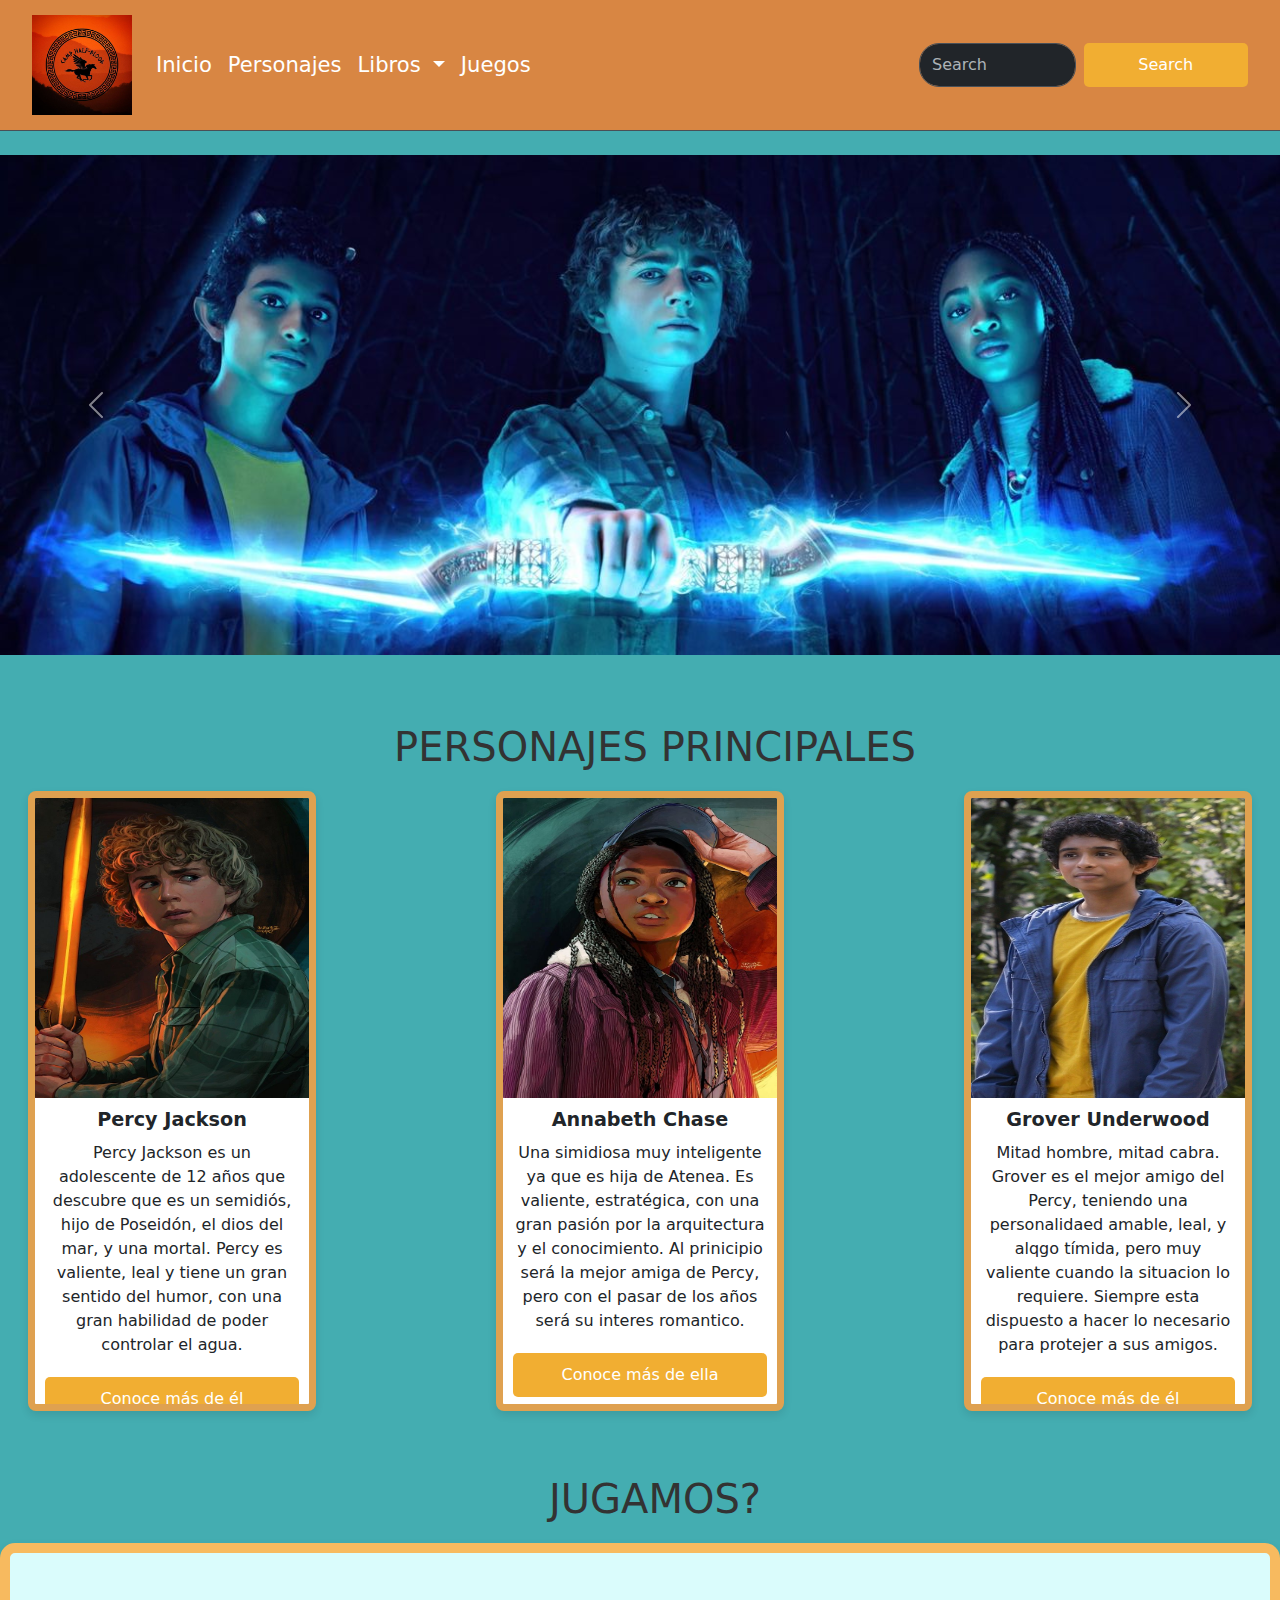
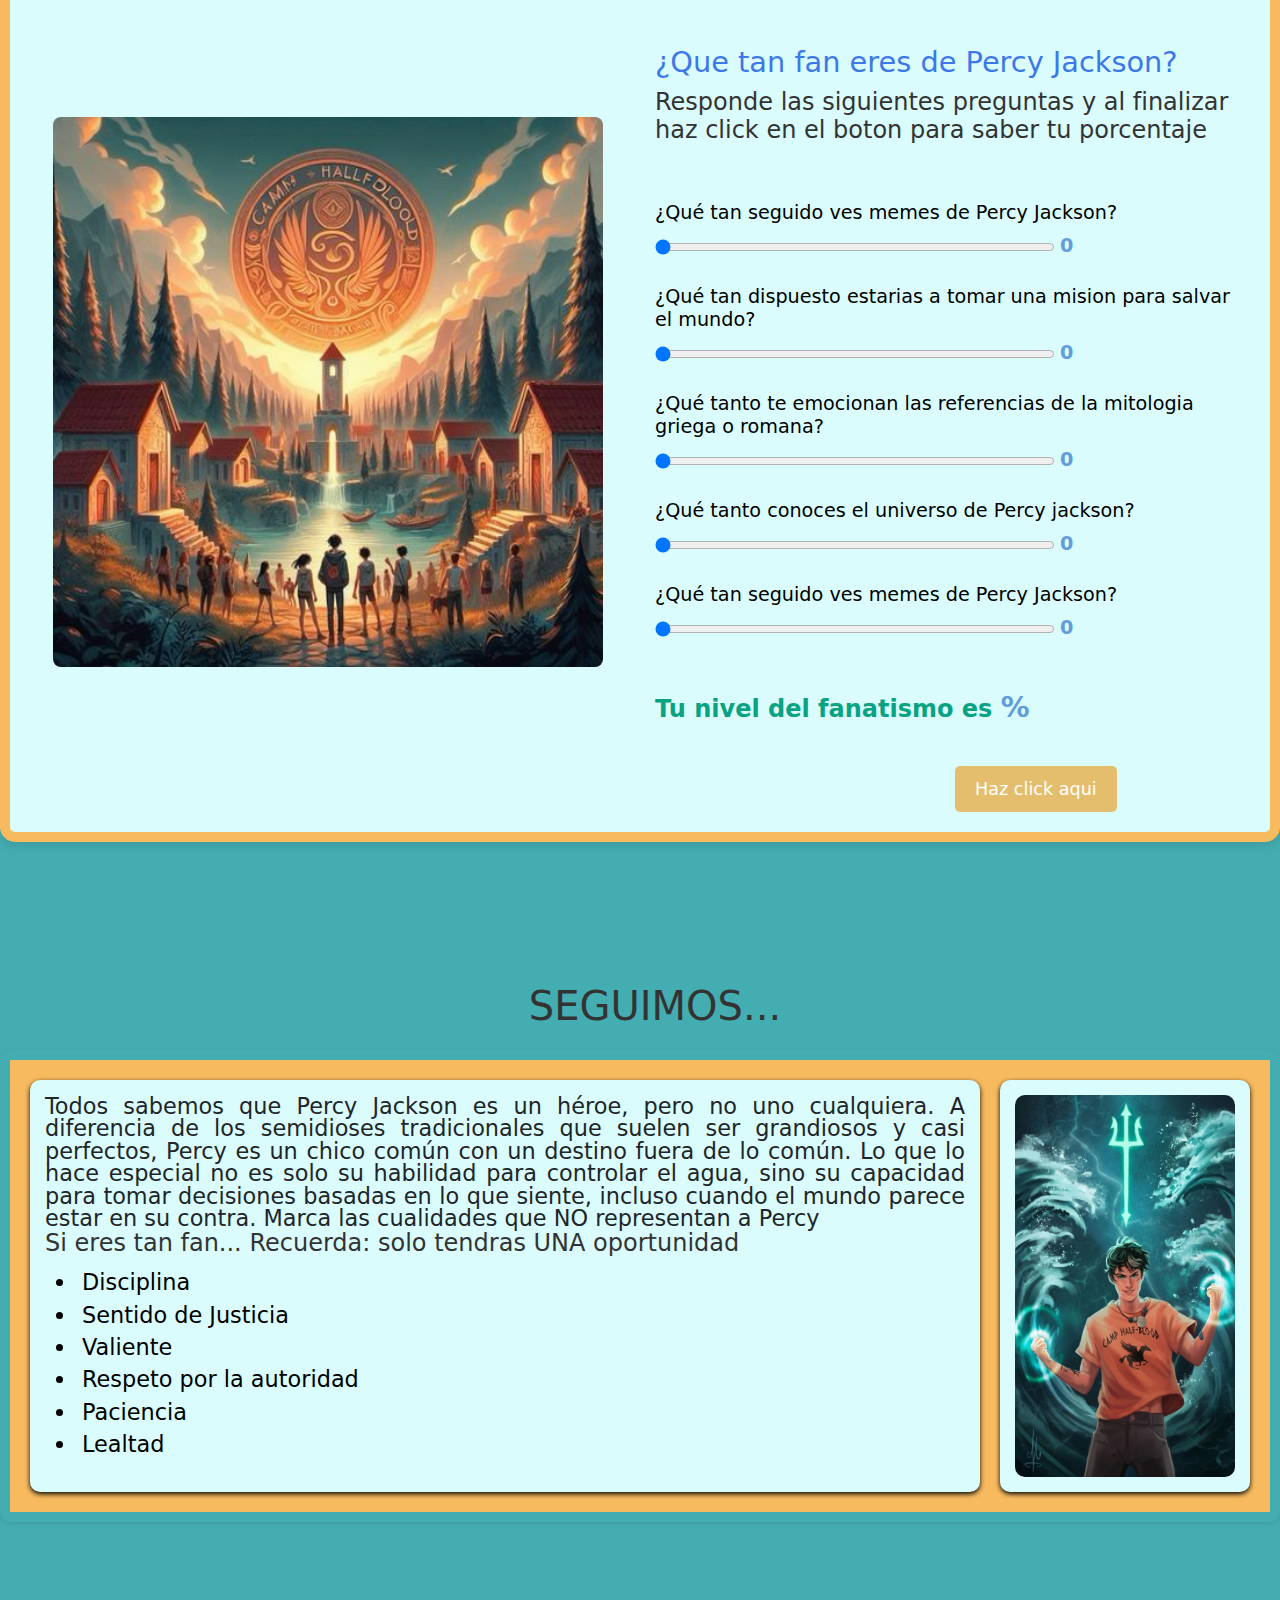
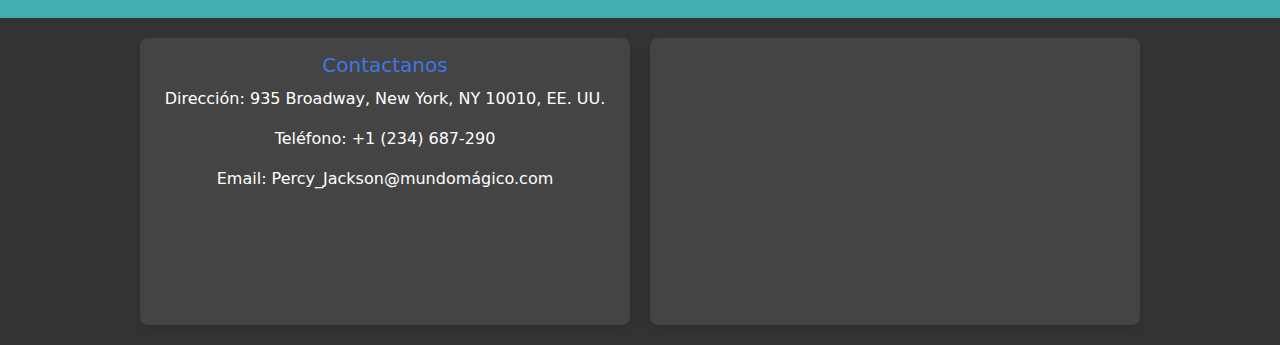
<file: index.html>
<!DOCTYPE html>
<html lang="es">
<head>
    <meta charset="UTF-8">
    <meta name="viewport" content="width=device-width, initial-scale=1.0">
    <link href="https://cdn.jsdelivr.net/npm/bootstrap@5.3.3/dist/css/bootstrap.min.css" rel="stylesheet" integrity="sha384-QWTKZyjpPEjISv5WaRU9OFeRpok6YctnYmDr5pNlyT2bRjXh0JMhjY6hW+ALEwIH" crossorigin="anonymous">
    <link rel="stylesheet" href="style.css">
    <title>Mi primera página con Bootstrap 5</title>
</head>






<body>
    <nav class="navbar navbar-expand-sm border-bottom border-body " data-bs-theme="dark">
        <div class="container-fluid">
          <a class="navbar-brand" href="#">
            <img src="imagenes/logo.jpg" alt="logo">
          </a>
          <button class="navbar-toggler" type="button" data-bs-toggle="collapse" data-bs-target="#navbarSupportedContent" aria-controls="navbarSupportedContent" aria-expanded="false" aria-label="Toggle navigation">
            <span class="navbar-toggler-icon"></span>
          </button>
          <div class="collapse navbar-collapse" id="navbarSupportedContent">
            <ul class="navbar-nav me-auto mb-2 mb-lg-0">
              <li class="nav-item">
                <a class="nav-link active" aria-current="page" href="#">Inicio</a>
              </li>
              <li class="nav-item">
                <a class="nav-link" href="#Personajes-principales">Personajes</a>
              </li>
              <li class="nav-item dropdown">
                <a class="nav-link dropdown-toggle" href="#" role="button" data-bs-toggle="dropdown" aria-expanded="false">
                  Libros
                </a>
                <ul class="dropdown-menu">
                  <li><a class="dropdown-item" href="https://www.crisol.com.pe/libro-el-ladron-del-rayo-percy-jackson-y-los-dioses-del-olimpo-1-9789585305922?srsltid=AfmBOoonDQyacWXl61F87EPYxfdbCkoCrxeAfVwgG_wXMpldwEIf9WOi">El ladron del rayo</a></li>
                  <li><a class="dropdown-item" href="https://www.crisol.com.pe/libro-el-mar-de-los-monstruos-percy-jackson-y-los-dioses-del-olimpo-2-9789878000206">El mar de los monstruos</a></li>
                  <li><hr class="dropdown-divider"></li>
                  <li><a class="dropdown-item" href="https://www.crisol.com.pe/catalogsearch/result/?q=percy+jackson">otros...</a></li>
                </ul>
              </li>
              <li class="nav-item">
                <a class="nav-link" href="#Juegos-percy">Juegos</a>
              </li>
            </ul>
            <form class="d-flex" role="search">
              <input class="form-control me-2" type="search" placeholder="Search" aria-label="Search">
              <button class="btn btn-outline-info" type="submit">Search</button>
            </form>
          </div>
        </div>
    </nav>
    <br>








    <div id="carouselExample" class="carousel slide">
        <div class="carousel-inner">
            <div class="carousel-item active">
                <img src="imagenes/logo1.jpg"  alt="logo1">
            </div>
            <div class="carousel-item active">
                <img src="imagenes/5.jpg"  alt="5">
            </div>
            <div class="carousel-item active">
                <img src="imagenes/3.jpg"  alt="3">
            </div>
            <div class="carousel-item active">
                <img src="imagenes/13.jpg"  alt="12">
            </div>
        </div>
        <button class="carousel-control-prev" type="button" data-bs-target="#carouselExample" data-bs-slide="prev">
          <span class="carousel-control-prev-icon" aria-hidden="true"></span>
          <span class="visually-hidden">Previous</span>
        </button>
        <button class="carousel-control-next" type="button" data-bs-target="#carouselExample" data-bs-slide="next">
          <span class="carousel-control-next-icon" aria-hidden="true"></span>
          <span class="visually-hidden">Next</span>
        </button>
    </div>
    <br>
    <br>










<h1>PERSONAJES PRINCIPALES</h1>
    <div class="contenedor-tarjetas"    id="Personajes-principales">
        <div id="card-react" class="card" style="width: 18rem;">
            <img src="imagenes/8.jpg"  alt="react" style="height: 300px;" >
            <div class="card-body">
              <h5 class="card-title">Percy Jackson</h5>
              <p class="card-text">Percy Jackson es un adolescente de 12 años que descubre que es un semidiós, hijo de Poseidón, el dios del mar, y una mortal. Percy es valiente, leal y tiene un gran sentido del humor, con una gran habilidad de poder controlar el agua.</p>
              <a href="https://campamentomestizo.fandom.com/wiki/Percy_Jackson" class="btn btn-outline-info">Conoce más de él</a>
            </div>
        </div>
    
        <div id="card-vue" class="card" style="width: 18rem;">
            <img src="imagenes/10.jpg"  alt="vue" style="height: 300px;">
            <div class="card-body">
              <h5 class="card-title">Annabeth Chase</h5>
              <p class="card-text">Una simidiosa muy inteligente ya que es hija de Atenea. Es valiente, estratégica, con una gran pasión por la arquitectura y el conocimiento. Al prinicipio será la mejor amiga de Percy, pero con el pasar de los años será su interes romantico.</p>
              <a href="https://campamentomestizo.fandom.com/wiki/Annabeth_Chase" class="btn btn-primary">Conoce más de ella</a>
            </div>
        </div>
    
        <div id="lara" class="card" style="width: 18rem;">
            <img src="imagenes/11.jpg"  alt="lara" style="height: 300px;">
            <div class="card-body">
              <h5 class="card-title">Grover Underwood</h5>
              <p class="card-text">Mitad hombre, mitad cabra. Grover es el mejor amigo del Percy, teniendo una personalidaed amable, leal, y alqgo tímida, pero muy valiente cuando la situacion lo requiere. Siempre esta dispuesto a hacer lo necesario para protejer a sus amigos.</p>
              <a href="https://riordan.fandom.com/wiki/Grover_Underwood" class="btn btn-primary">Conoce más de él</a>
            </div>
        </div>
    </div>
    <br>
   





  






    <h1>JUGAMOS?</h1>
    <div class="cursos-xpand" id="Juegos-percy">
      <div class="react-xpand" id="react-xpand1">
            <div class="react-xpand-img">
                <img src="imagenes/4.jpg" alt="react_xpand">
            </div>
        <div class="react-xpand-txt">
            <br>
            <br>
            <br>
          <h2 onclick="mostrarResultado()" >¿Que tan fan eres de Percy Jackson?</h2>
          <h4>Responde las siguientes preguntas y al finalizar haz click en el boton para saber tu porcentaje</h4>
          <br>
          <br>
         


          <h5><label for="sld1">¿Qué tan seguido ves memes de Percy Jackson?</label></h5>
          <input type="range" class="input-normal" id="sld1" min = "0"  max="20"  value ="0"   onchange="mostrarValores()">
          <span id="value1"></span>
          <br>
          <br>

          <h5><label for="sld2">¿Qué tan dispuesto estarias a tomar una mision para salvar el mundo?</label></h5>
          <input type="range" class="input-normal" id="sld2" min = "0"  max="20"  value ="0"   onchange="mostrarValores()">
          <span id="value2"></span>
          <br>
          <br>

          <h5><label for="sld3">¿Qué tanto te emocionan las referencias de la mitologia griega o romana?</label></h5>
          <input type="range" class="input-normal" id="sld3" min = "0"  max="20"  value ="0"   onchange="mostrarValores()">
          <span id="value3"></span>
          <br>
          <br>

          <h5><label for="sld4">¿Qué tanto conoces el universo de Percy jackson?</label></h5>
          <input type="range" class="input-normal" id="sld4" min = "0"  max="20"  value ="0"   onchange="mostrarValores()">
          <span id="value4"></span>
          <br>
          <br>

          <h5><label for="sld5">¿Qué tan seguido ves memes de Percy Jackson?</label></h5>
          <input type="range" class="input-normal" id="sld5" min = "0"  max="20"  value ="0"   onchange="mostrarValores()">
          <span id="value5"></span>
          <br>
          <br>

          <p id="resultado">Tu nivel del fanatismo es <span id="fanLevel"> %</span></p>
          <button class="boton-js" id="botonColor" onclick="mostrarResultado()">Haz click aqui</button>



        </div>
      </div>
    </div>
    <br>
    <br>
    <br>
    <br>
    <br>












    <h1>SEGUIMOS...</h1>
    <div>
        <div class="flex-container">
            <div class="caja c1">Todos sabemos que Percy Jackson es un héroe, pero no uno cualquiera. A diferencia de los semidioses tradicionales que suelen ser grandiosos y casi perfectos, Percy es un chico común con un destino fuera de lo común. Lo que lo hace especial no es solo su habilidad para controlar el agua, sino su capacidad para tomar decisiones basadas en lo que siente, incluso cuando el mundo parece estar en su contra. Marca las cualidades que NO representan a Percy
                <h4>Si eres tan fan... Recuerda: solo tendras UNA oportunidad</h5>
                <ul>
                    <li class="tachado" id="uno">Disciplina</li>
                    <li class="tachado" id="dos">Sentido de Justicia</li>
                    <li class="tachado" id="tres">Valiente</li>
                    <li class="tachado" id="cuatro">Respeto por la autoridad</li>
                    <li class="tachado" id="cinco">Paciencia</li>
                    <li class="tachado" id="seis">Lealtad</li>
                </ul>
            </div>
            
            <div class="caja imagen">
                <img src="imagenes/9.jpg" alt="imagen 9">
            
            </div>
        </div>
        <br>
        <br>
        <br>
        <br>
    </div>

















    <footer class="footer">
        <div class="footer-container">
          
            <div class="contact-info">
                <h2>Contactanos</h2>
                <p>Dirección: 935 Broadway, New York, NY 10010, EE. UU.</p>
                <p>Teléfono: +1 (234) 687-290</p>
                <p>Email: Percy_Jackson@mundomágico.com</p>
            </div>
  
            <div class="map-container">
                <iframe 
                    src="https://www.google.com/maps/embed?pb=!1m18!1m12!1m3!1d3153.1735964910637!2d-122.4012997846818!3d37.78583477975611!2m3!1f0!2f0!3f0!3m2!1i1024!2i768!4f13.1!3m3!1m2!1s0x80858064eae656f1%3A0xd4ae3b2e28c5f1f!2sGoogleplex!5e0!3m2!1ses-419!2sus!4v1614765647475!5m2!1ses-419!2sus" 
                    width="100%" height="100%" 
                    style="border:0;" allowfullscreen="" loading="lazy">
                </iframe>
            </div>
        </div>
    </footer>







    <script src="script.js"></script>
    <script src="https://cdn.jsdelivr.net/npm/bootstrap@5.3.3/dist/js/bootstrap.bundle.min.js" integrity="sha384-YvpcrYf0tY3lHB60NNkmXc5s9fDVZLESaAA55NDzOxhy9GkcIdslK1eN7N6jIeHz" crossorigin="anonymous"></script>
</body>
</html>
</file>
<file: style.css>
body{
    background-color: #44adb1;
    text-align: center;
}



.navbar-brand img {
    width: 100px; 
    height: auto;  
}

.navbar {
    background-color: #d88643; 
    font-size: 1.2em; 
    padding: 10px 20px;
}

.navbar-nav .nav-link {
    font-size: 1.1em; 
    padding: 10px 15px; 
    color: white !important; 
}

.navbar-nav .nav-link:hover {
    background-color: #4682B4; 
    border-radius: 5px;
}

.navbar-toggler {
    border-color: white;
}

.navbar-toggler-icon {
    background-color: white;
}

.navbar-collapse {
    justify-content: space-between; 
}

.form-control {
    border-radius: 20px; 
}

.btn-outline-info {
    border-radius: 20px;
    color: #3498db; 
    border: 2px solid #3498db; 
}

.btn-outline-info:hover {
    background-color: #3498db;
    color: white; 
}



































h1{
    margin-top: 20px;   
    margin-bottom: 20px; 
    font-size: 2.5rem;   
    color: #333333;      
    padding-left: 30px;  
}


h2 {
    color: #3c78e7; 
    font-size: 1.8em;
    cursor: pointer;
}

h5 {
    color: #000000; 
    font-size: 1.2em;
}

h4{
    color: #333;
}







/* carrusel */
#carouselExample {
    width: 100%;  
    height: 500px; 
}

#carouselExample .carousel-item img {
    width: 100%; 
    height: 500px; 
    object-position:center;
    object-fit: cover; 
}

.carousel-control-prev, .carousel-control-next {
    z-index: 10; 
}









/* edicion de 3 tarjetas */

.contenedor-tarjetas {
    display: flex;
    justify-content: center;  
    align-items: center;      
    gap: 180px; 
    flex-wrap: nowrap;  
    margin: 20px;
}

.card {
    width: 14rem; 
    height: 620px;  
    display: flex;
    flex-direction: column;  
    border: 7px solid #dfa150;  
    border-radius: 8px; 
    box-shadow: 0 4px 8px rgba(0, 0, 0, 0.1);  
    overflow: hidden; 
    background-color: #fff;
    transition: transform 0.3s ease, box-shadow 0.3s ease;
    text-align: center;  
    display: flex;
}


.card-img-top {
    width: 100%; 
    height: 400px;  
    object-fit: cover; 
    object-position: center;  
}


.card-body {
    display: flex;
    flex-direction: column;  
    justify-content: space-between;  
    flex-grow: 1;  
    padding: 10px;
}


.card-title {
    font-size: 1.2rem;
    font-weight: bold;
    margin-bottom: 10px;
}


.card-text {
    font-size: 1rem;
    margin-bottom: 20px;
    flex-grow: 1;  
}

.card:hover {
    transform: translateY(-5px);  
    box-shadow: 0 6px 18px rgba(0, 0, 0, 0.15); 
}


.btn {
    padding: 10px 20px;
    background-color: #f1ae32;  
    color: white;  
    border: none;
    border-radius: 5px;
    cursor: pointer;
    font-size: 1rem;
    width: 100%;  
    transition: background-color 0.3s ease;
}

.btn:hover {
    background-color: #0056b3;  
}






















/* Caja de LA ENCUESTA */
.cursos-xpand {
    background-color: #dafcfc;  
    border: 10px solid #f7ba5f;  
    border-radius: 15px;  
    padding: 20px;  
    box-shadow: 0 4px 10px rgba(0, 0, 0, 0.1);  
    max-width: 1800px;
    margin: auto;
    transition: box-shadow 0.3s ease;
}

.cursos-xpand:hover {
    box-shadow: 0 8px 20px rgba(0, 0, 0, 0.2); 
}




.input-normal {
    width: 80%;
    max-width: 400px;
    height: 10px;
    background-color: #ebce8f;  
    border-radius: 5px;
    outline: none;
    transition: background-color 0.3s;
}

.input-normal::-webkit-slider-thumb {
    width: 20px;
    height: 20px;
    border-radius: 50%;
    background-color: #eedeea;  
    cursor: pointer;
    transition: background-color 0.3s;
}

.input-normal:hover {
    background-color: #c8d2da; 
}

.input-normal:active::-webkit-slider-thumb {
    background-color: #e0de4a; 
}


span {
    font-size: 1.2em;
    color: #609ddb; 
    font-weight: bold;
}

#resultado {
    font-size: 1.5em;
    color: #09a384;  
    font-weight: bold;
    margin-top: 20px;
}


.boton-js {
    padding: 10px 20px;
    background-color: #e4be6c;
    color: white;
    border: none;
    border-radius: 5px;
    cursor: pointer;
    font-size: 1.1em;
    transition: background-color 0.3s ease;
    margin-top: 20px;
    margin-left: 300px;
    margin-right: auto;
}

.boton-js:hover {
    background-color: #2980b9;  
}


.react-xpand {
    display: flex;  
    align-items: center; 
    justify-content: space-between; 
}

.react-xpand-img {
    flex: 1;
    padding-right: 20px;  
}

.react-xpand-img img {
    width: 100%; 
    max-width: 550px;  
    border-radius: 8px;
}


.react-xpand-txt {
    flex: 1;
    padding-left: 10px;
    text-align: left;
}


br {
    margin-bottom: 10px;
}







/* Estilos para parrafo tachable e imagen */

.flex-container {
    display: flex; 
    align-items: stretch; 
    gap: 20px; 
    padding: 20px; 
    background-color:#f7ba5f ;
    border: 10px solid #44adb1; 
    border-radius: 10px;
    box-shadow: 0 2px 5px rgba(0, 0, 0, 0.1); 
}

.caja {
    padding: 15px; 
    border-radius: 10px; 
    box-shadow: 0 2px 5px rgba(0, 0, 0, 15); 
    flex: 1; 
    background-color: #dafcfc;
    font-size: 1.4rem; 
    line-height: 1; 
}

.c1, .c2 {
    display: flex; 
    flex-direction: column;
    justify-content: center;
    text-align: justify;
}

.imagen {
    max-width: 250px; 
    display: flex;
    justify-content: center; 
}

.imagen img {
    max-width: 100%; 
    border-radius: 10px; 
}
    



/* Parrafo tachar */
.tachado {
    cursor: pointer;
    padding: 5px;
    color: black  ;
}

.verde {
    color: green;
}

.rojo {
    color: red;
}

.black {
    color: rgb(0, 0, 0);
}

.tachado-activo {
    text-decoration: line-through;
}














/* Estilos para el footer */
.footer {
    background-color: #333;
    color: #fff;
    padding: 20px;
}

.footer-container {
    display: flex;
    gap: 20px;
    max-width: 1000px;
    margin: auto;
    flex-wrap: wrap;
}

.contact-info, .map-container {
    flex: 1; 
    min-width: 300px;
    border-radius: 8px;
    padding: 15px;
    background-color: #444;
    box-shadow: 0px 4px 8px rgba(0, 0, 0, 0.1);
}


.contact-info h2 {
    font-size: 20px;
    margin-bottom: 10px;
}


.map-container iframe {
    width: 100%;
    height: 250px; 
    border-radius: 8px;
   }
</file>
